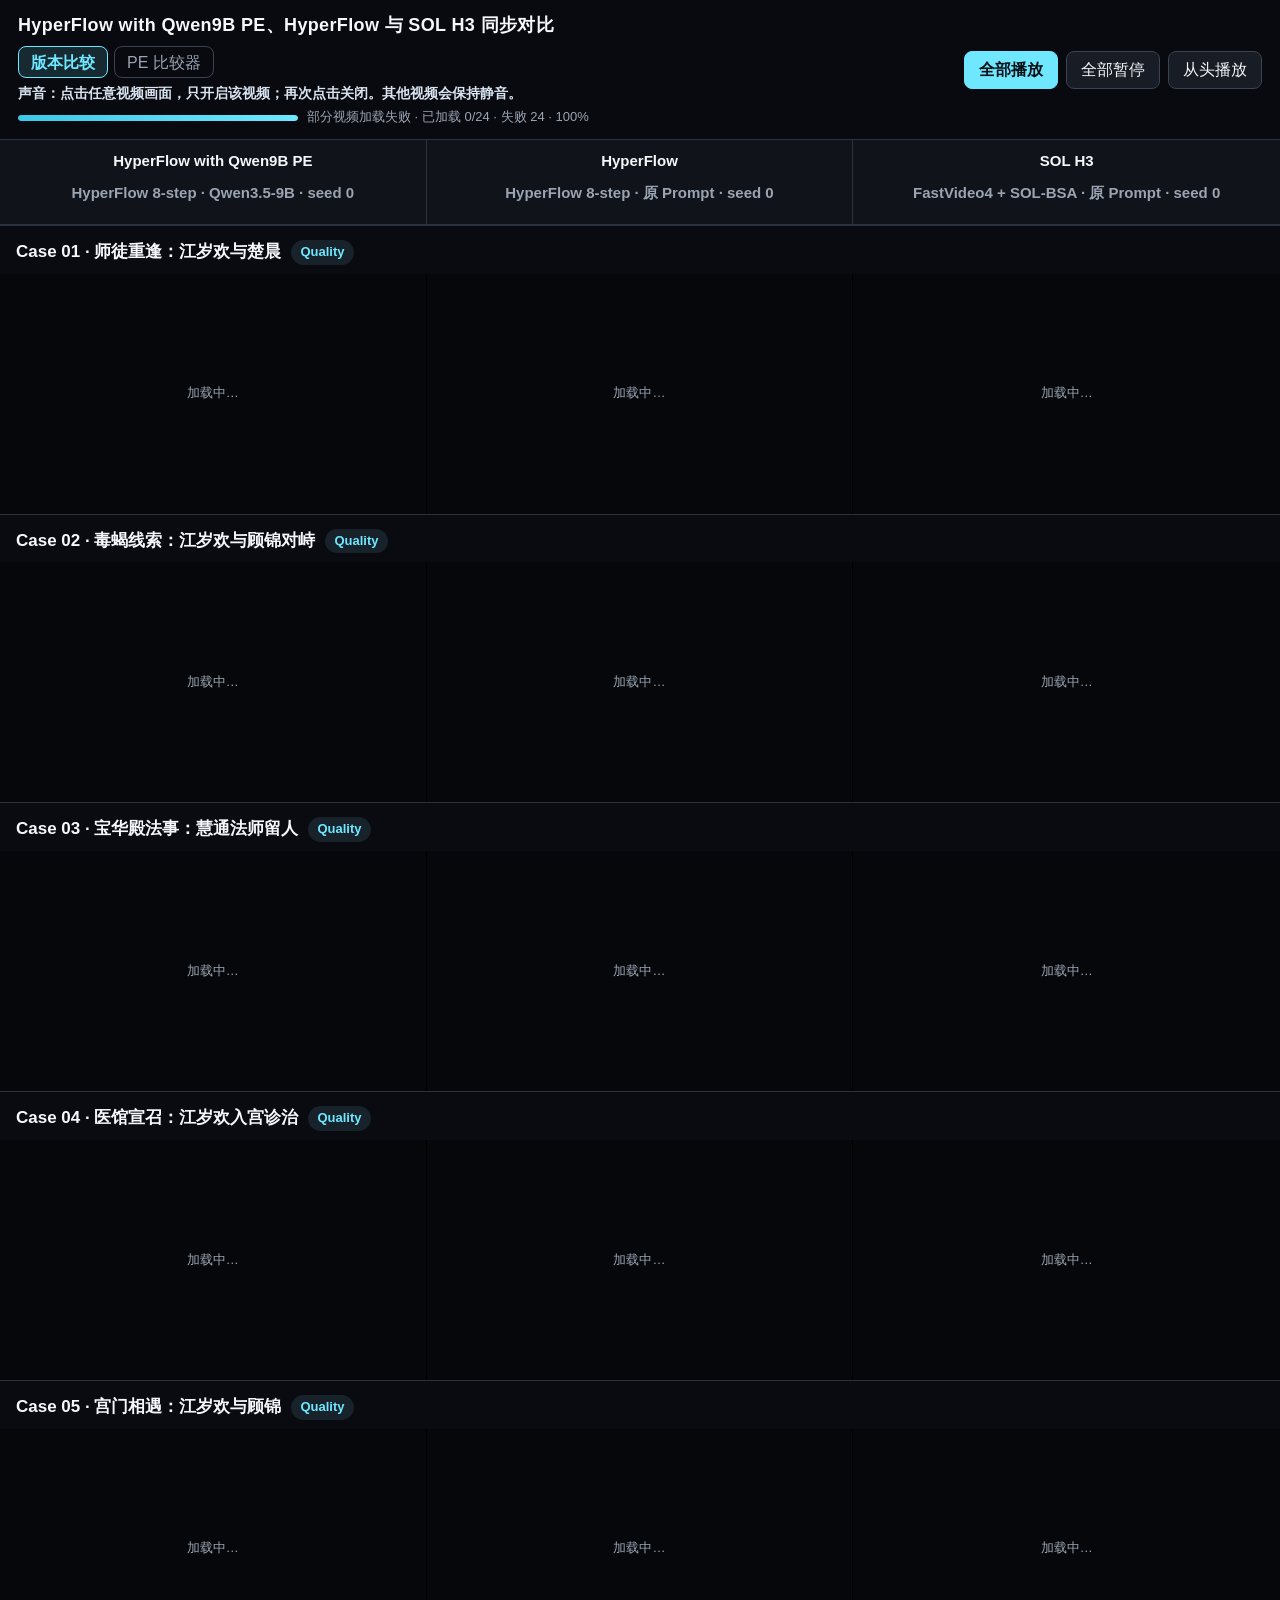
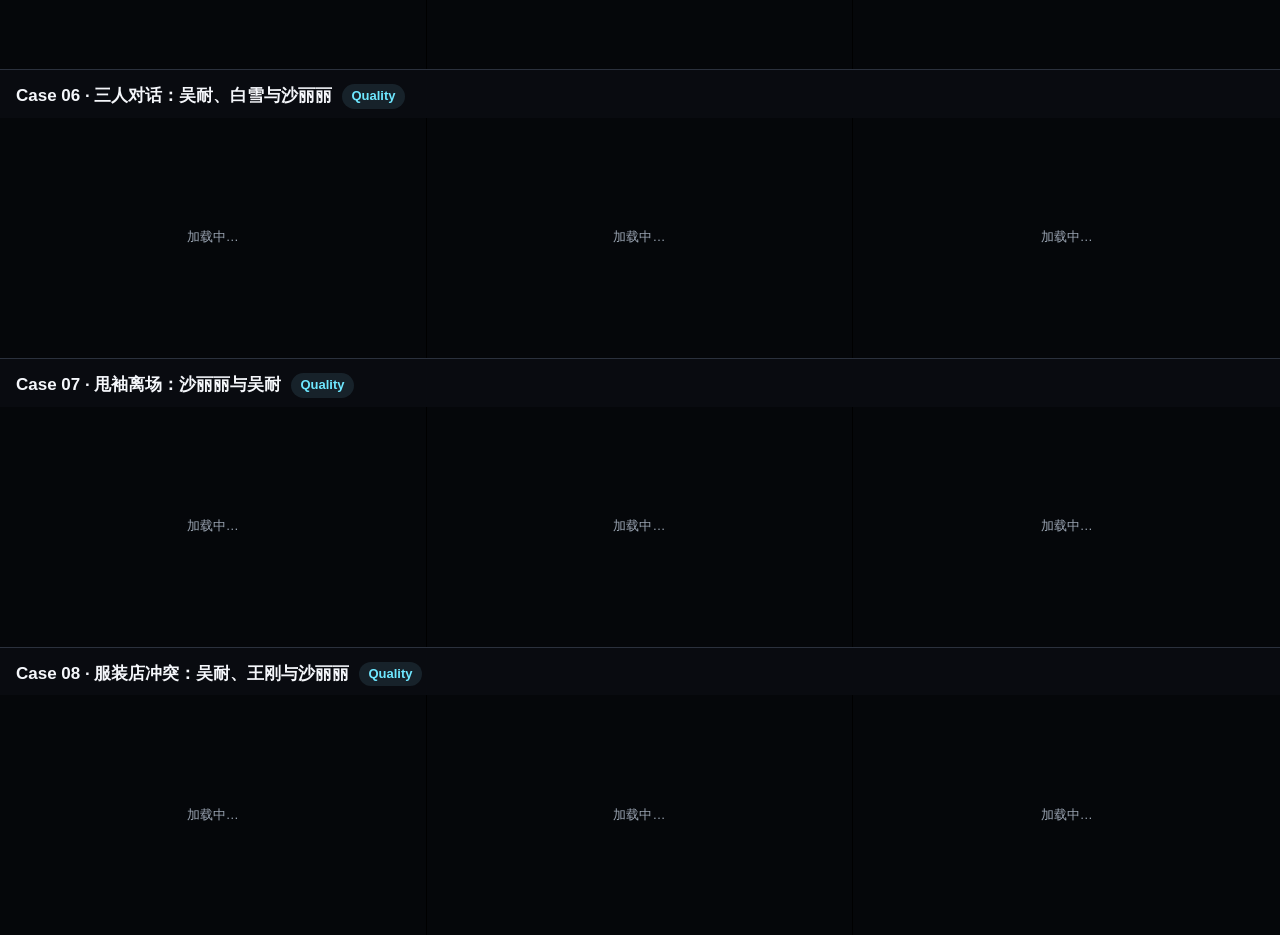
<file: index.html>
<!doctype html>
<html lang="zh-CN">
<head>
  <meta charset="utf-8">
  <meta name="viewport" content="width=device-width, initial-scale=1">
  <meta name="description" content="H3 Ref2VA HyperFlow 与 SOL H3 同步视频对比">
  <title>H3 Ref2VA Quality 视频对比</title>
  <link rel="icon" type="image/svg+xml" href="data:image/svg+xml,%3Csvg xmlns='http://www.w3.org/2000/svg' viewBox='0 0 64 64'%3E%3Crect width='64' height='64' rx='12' fill='%23090b10'/%3E%3Cpath d='M13 18h38v28H13z' fill='none' stroke='%236ee7ff' stroke-width='4'/%3E%3Cpath d='m28 25 13 7-13 7z' fill='%236ee7ff'/%3E%3C/svg%3E">
  <link rel="stylesheet" href="assets/styles.css?v=deepseek-all-1">
</head>
<body data-view="versions">
  <header>
    <div>
      <h1 id="page-title">H3 Ref2VA Quality 视频对比</h1>
      <nav class="view-tabs" aria-label="对比页面">
        <a class="view-tab active" href="index.html">版本比较</a>
        <a class="view-tab" href="pe.html">PE 比较器</a>
      </nav>
      <div class="sound-help">声音：点击任意视频画面，只开启该视频；再次点击关闭。其他视频会保持静音。</div>
      <div class="loading-line"><div class="loading-track"><div class="loading-bar" id="loading-bar"></div></div><div class="status" id="status">准备加载视频…</div></div>
    </div>
    <div class="controls" aria-label="播放控制">
      <button class="primary" id="play">全部播放</button>
      <button id="pause">全部暂停</button>
      <button id="restart">从头播放</button>
    </div>
  </header>
  <main>
    <div class="column-heads" id="column-heads" aria-hidden="true"></div>
    <div id="comparisons"></div>
  </main>
  <script>if (location.hash === "#pe") location.replace("pe.html");</script>
  <script src="comparison.config.js?v=deepseek-all-1"></script>
  <script src="assets/app.js?v=deepseek-all-2"></script>
</body>
</html>
</file>
<file: assets/styles.css>
:root { color-scheme: dark; --bg:#090b10; --panel:#11141b; --line:#2b313d; --text:#f5f7fb; --muted:#9aa4b2; --accent:#6ee7ff; }
* { box-sizing: border-box; }
html { background: var(--bg); }
body { margin: 0; background: var(--bg); color: var(--text); font: 16px/1.45 -apple-system,BlinkMacSystemFont,"Segoe UI","PingFang SC","Microsoft YaHei",sans-serif; }
header { position: sticky; top: 0; z-index: 10; display: flex; align-items: center; justify-content: space-between; gap: 16px; padding: 12px 18px; background: rgba(9,11,16,.94); border-bottom: 1px solid var(--line); backdrop-filter: blur(14px); }
h1 { margin: 0; font-size: 18px; letter-spacing: .02em; }
.view-tabs { display: flex; gap: 6px; margin-top: 8px; }
.view-tab { display: inline-flex; align-items: center; min-height: 32px; padding: 0 12px; border: 1px solid #3a4352; border-radius: 8px; color: var(--muted); text-decoration: none; }
.view-tab.active { border-color: var(--accent); background: #172a32; color: var(--accent); font-weight: 750; }
.sound-help { margin: 5px 0 2px; color: #d9e4f0; font-size: 14px; font-weight: 650; }
.controls { display: flex; flex-wrap: wrap; gap: 8px; }
button { min-height: 38px; padding: 0 14px; border: 1px solid #3a4352; border-radius: 8px; background: #171c25; color: var(--text); font: inherit; cursor: pointer; }
button:hover { border-color: var(--accent); }
button.primary { background: var(--accent); border-color: var(--accent); color: #071015; font-weight: 700; }
main { width: 100%; }
.column-heads, .video-grid { display: grid; grid-template-columns: repeat(var(--row-column-count, var(--column-count)), minmax(0, 1fr)); gap: 0; }
.column-heads { position: sticky; top: 120px; z-index: 9; background: rgba(17,20,27,.96); border-bottom: 1px solid var(--line); }
.column-heads div { padding: 10px 12px; text-align: center; font-size: 15px; font-weight: 700; border-right: 1px solid var(--line); }
.column-heads div:last-child { border-right: 0; }
.column-detail { color: var(--muted); font-size: 12px; font-weight: 500; }
.group-title { display: flex; align-items: center; gap: 10px; padding: 14px 16px 9px; border-top: 1px solid var(--line); background: var(--bg); }
.group-title h2 { margin: 0; font-size: 17px; }
.badge { padding: 3px 9px; border-radius: 999px; background: #17222a; color: var(--accent); font-size: 13px; font-weight: 700; }
.video-cell { position: relative; min-width: 0; overflow: hidden; background: #000; border-right: 1px solid #000; }
.video-cell:last-child { border-right: 0; }
.video-cell.sound-on { box-shadow: inset 0 0 0 3px var(--accent); }
.video-cell.sound-on::after { content: "声音已开启"; position: absolute; top: 8px; right: 8px; padding: 4px 8px; border-radius: 5px; background: var(--accent); color: #071015; font-size: 12px; font-weight: 800; pointer-events: none; }
video { display: block; width: 100%; aspect-ratio: 16/9; object-fit: contain; background: #000; }
.cell-label { position: absolute; left: 8px; bottom: 8px; padding: 4px 8px; border-radius: 5px; background: rgba(0,0,0,.65); color: white; font-size: 12px; pointer-events: none; }
.status { color: var(--muted); font-size: 13px; white-space: nowrap; }
.loading-line { display: flex; align-items: center; gap: 9px; margin-top: 5px; }
.loading-track { width: min(280px, 38vw); height: 6px; overflow: hidden; border-radius: 999px; background: #252b36; }
.loading-bar { width: 0; height: 100%; border-radius: inherit; background: linear-gradient(90deg, #3cc8e7, var(--accent)); transition: width .2s ease; }
.comparison-row[data-loading="true"] .video-cell::before { content: "加载中…"; position: absolute; inset: 0; z-index: 1; display: grid; place-items: center; color: var(--muted); background: #05070a; font-size: 13px; pointer-events: none; }
.comparison-row[data-ready="true"] .video-cell::before { display: none; }
@media (max-width: 820px) {
  header { align-items: flex-start; flex-direction: column; }
  .column-heads { top: 174px; }
  .column-heads div { padding-inline: 4px; font-size: 12px; }
  .group-title { padding-inline: 10px; }
  .cell-label { left: 4px; bottom: 4px; max-width: calc(100% - 8px); padding: 3px 5px; overflow: hidden; font-size: 10px; text-overflow: ellipsis; white-space: nowrap; }
}
</file>
